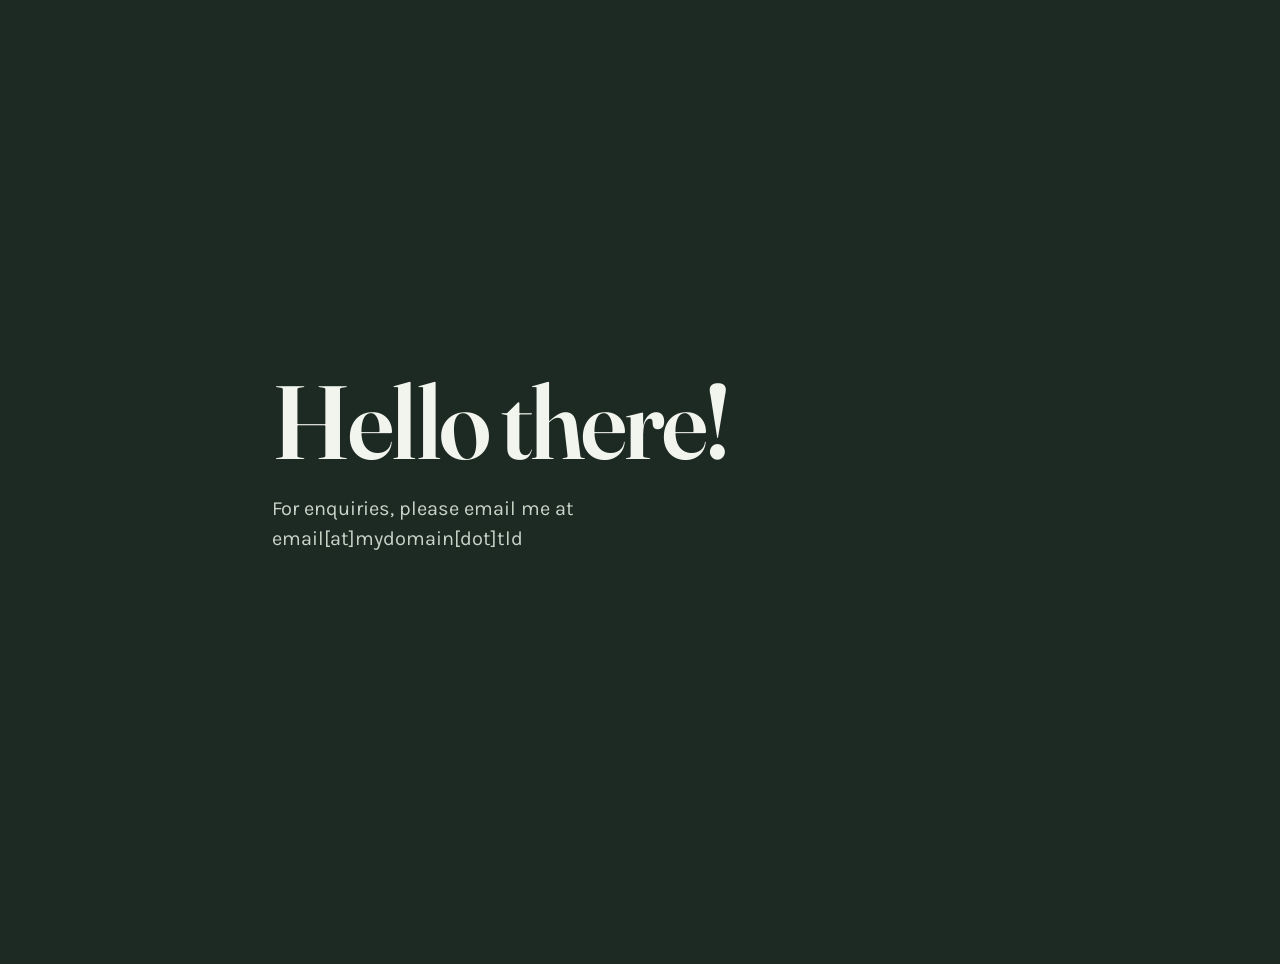
<file: index.html>
<!DOCTYPE html>
<html lang="en">
<head>
<meta charset="utf-8">
<meta name="viewport" content="width=device-width, initial-scale=1">
<title>Your Name</title>
<meta name="description" content="Personal site of Your Name: work and food writing.">
<link href="https://fonts.googleapis.com/css2?family=Fraunces:wght@600&family=Karla:wght@400;700&display=swap" rel="stylesheet">
<style>body{margin:0;font-family:"Karla",system-ui,sans-serif;line-height:1.5}
.landing{min-height:100vh;min-height:100dvh;background:#1d2a23;color:#f2f4ee;display:flex;align-items:center;padding:2rem 1.5rem}
.landing .in{max-width:46rem;margin:0 auto;width:100%}
.landing h1{font-family:"Fraunces",Georgia,serif;font-weight:600;font-size:clamp(3rem,11vw,6.5rem);line-height:1;letter-spacing:-.03em;margin:0 0 1.25rem}
.landing p{font-size:1.25rem;max-width:30rem;color:#c9d4c9;margin:0 0 2.5rem}
.landing nav{display:flex;flex-wrap:wrap;gap:.75rem 2rem}
.landing nav a{color:#f2f4ee;text-decoration:none;font-size:1.15rem;border-bottom:2px solid #d98aa9;padding-bottom:.15rem}
.landing nav a:hover{color:#d98aa9}
.landing a:focus-visible{outline:3px solid #d98aa9;outline-offset:4px}</style>
</head>
<body>
<div class="landing"><div class="in">
<h1>Hello there!</h1>
<p>For enquiries, please email me at email[at]mydomain[dot]tld</p>
</div></div>
</body>
</html>
</file>
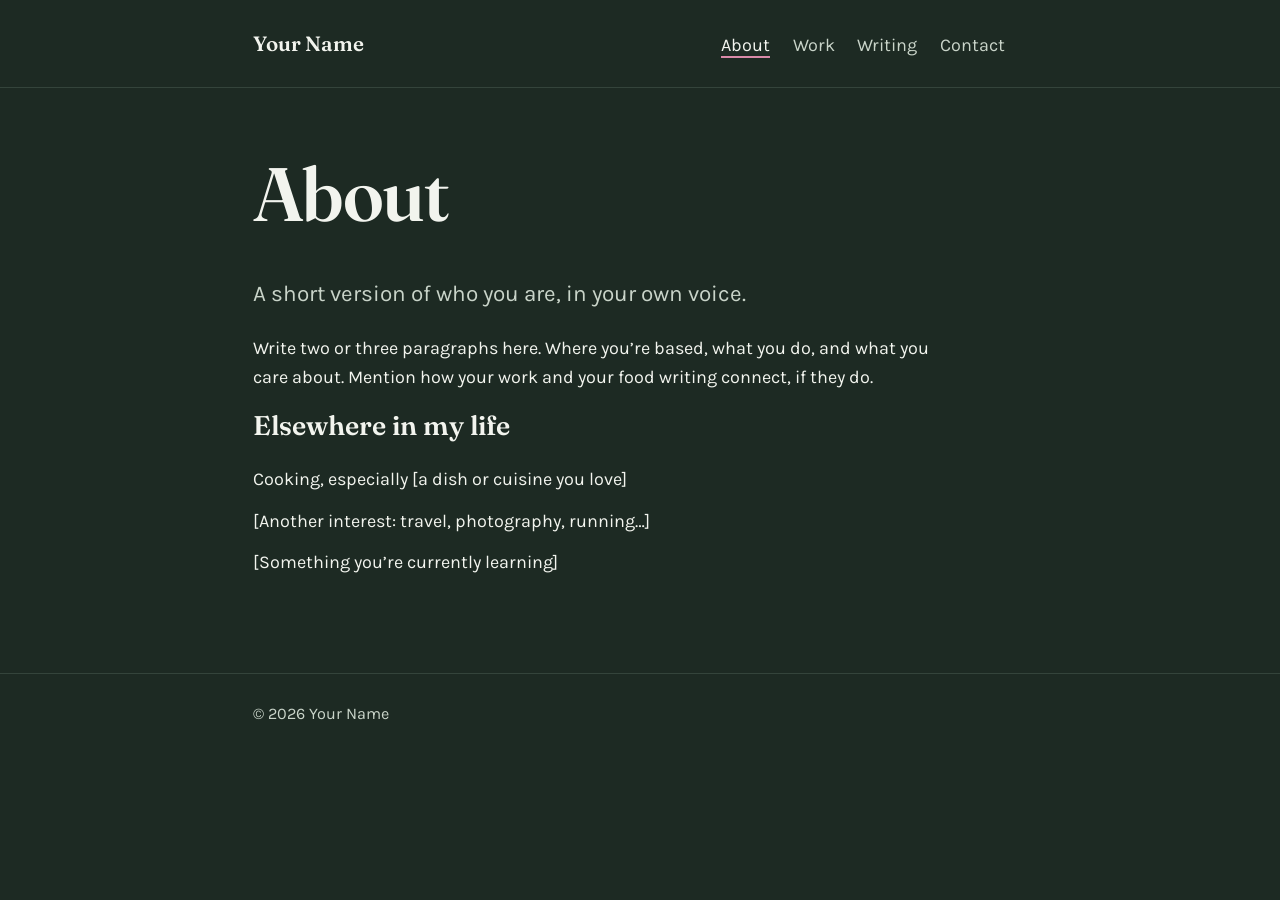
<file: about.html>
<!DOCTYPE html>
<html lang="en">
<head>
<meta charset="utf-8">
<meta name="viewport" content="width=device-width, initial-scale=1">
<title>About · Your Name</title>
<link href="https://fonts.googleapis.com/css2?family=Fraunces:wght@600&family=Karla:wght@400;700&display=swap" rel="stylesheet">
<link rel="stylesheet" href="style.css">
</head>
<body>
<header><div class="wrap"><a class="brand" href="/f-me">Your Name</a><nav aria-label="Main"><a href="about.html" aria-current="page">About</a><a href="work.html">Work</a><a href="writing.html">Writing</a><a href="contact.html">Contact</a></nav></div></header>
<main><div class="wrap">
<h1>About</h1>
<p class="lead">A short version of who you are, in your own voice.</p>
<p>Write two or three paragraphs here. Where you’re based, what you do, and what you care about. Mention how your work and your food writing connect, if they do.</p>
<h2>Elsewhere in my life</h2>
<ul class="plain">
<li>Cooking, especially [a dish or cuisine you love]</li>
<li>[Another interest: travel, photography, running…]</li>
<li>[Something you’re currently learning]</li>
</ul>
</div></main>
<footer><div class="wrap">© 2026 Your Name</div></footer>
</body>
</html>
</file>
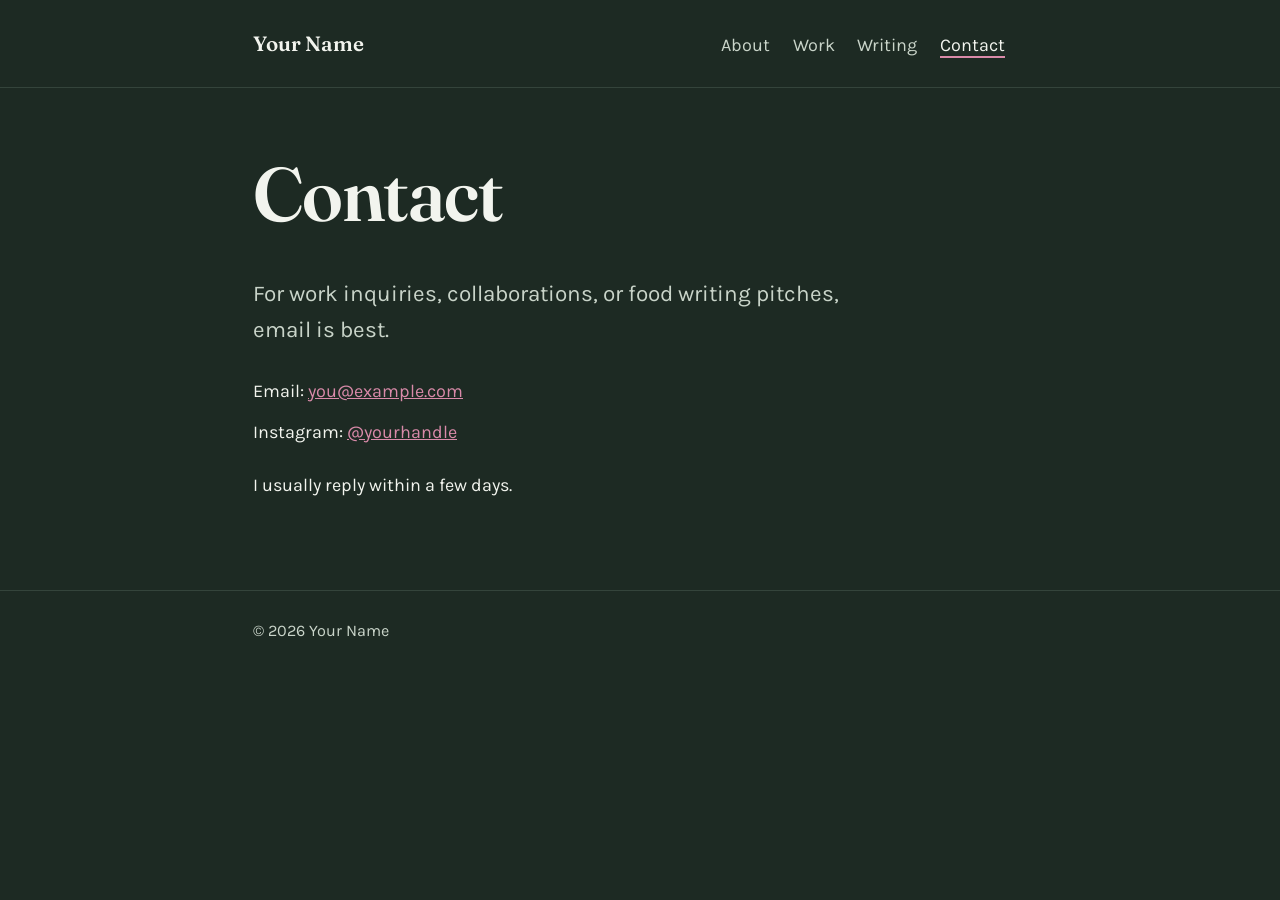
<file: contact.html>
<!DOCTYPE html>
<html lang="en">
<head>
<meta charset="utf-8">
<meta name="viewport" content="width=device-width, initial-scale=1">
<title>Contact · Your Name</title>
<link href="https://fonts.googleapis.com/css2?family=Fraunces:wght@600&family=Karla:wght@400;700&display=swap" rel="stylesheet">
<link rel="stylesheet" href="style.css">
</head>
<body>
<header><div class="wrap"><a class="brand" href="index.html">Your Name</a><nav aria-label="Main"><a href="about.html">About</a><a href="work.html">Work</a><a href="writing.html">Writing</a><a href="contact.html" aria-current="page">Contact</a></nav></div></header>
<main><div class="wrap">
<h1>Contact</h1>
<p class="lead">For work inquiries, collaborations, or food writing pitches, email is best.</p>
<ul class="plain">
<li>Email: <a href="mailto:you@example.com">you@example.com</a></li>
<li>Instagram: <a href="#">@yourhandle</a></li>
</ul>
<p>I usually reply within a few days.</p>
</div></main>
<footer><div class="wrap">© 2026 Your Name</div></footer>
</body>
</html>
</file>
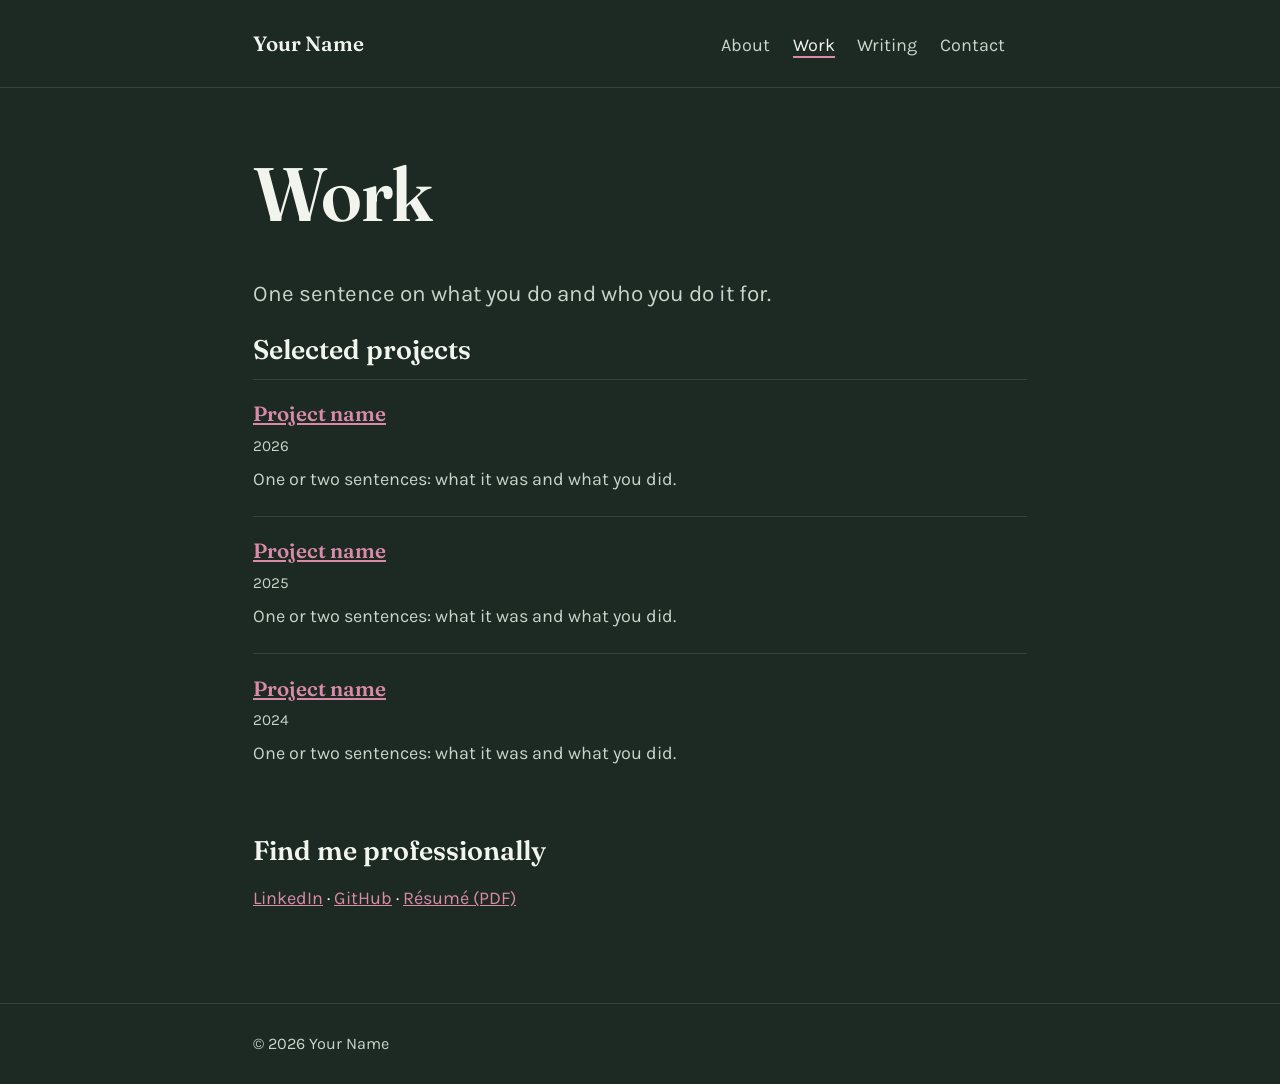
<file: work.html>
<!DOCTYPE html>
<html lang="en">
<head>
<meta charset="utf-8">
<meta name="viewport" content="width=device-width, initial-scale=1">
<title>Work · Your Name</title>
<link href="https://fonts.googleapis.com/css2?family=Fraunces:wght@600&family=Karla:wght@400;700&display=swap" rel="stylesheet">
<link rel="stylesheet" href="style.css">
</head>
<body>
<header><div class="wrap"><a class="brand" href="index.html">Your Name</a><nav aria-label="Main"><a href="about.html">About</a><a href="work.html" aria-current="page">Work</a><a href="writing.html">Writing</a><a href="contact.html">Contact</a></nav></div></header>
<main><div class="wrap">
<h1>Work</h1>
<p class="lead">One sentence on what you do and who you do it for.</p>
<h2>Selected projects</h2>
<div class="item"><h3><a href="#">Project name</a></h3><span class="when">2026</span><p>One or two sentences: what it was and what you did.</p></div>
<div class="item"><h3><a href="#">Project name</a></h3><span class="when">2025</span><p>One or two sentences: what it was and what you did.</p></div>
<div class="item"><h3><a href="#">Project name</a></h3><span class="when">2024</span><p>One or two sentences: what it was and what you did.</p></div>
<h2 style="margin-top:2.5rem">Find me professionally</h2>
<p><a href="#">LinkedIn</a> · <a href="#">GitHub</a> · <a href="#">Résumé (PDF)</a></p>
</div></main>
<footer><div class="wrap">© 2026 Your Name</div></footer>
</body>
</html>
</file>
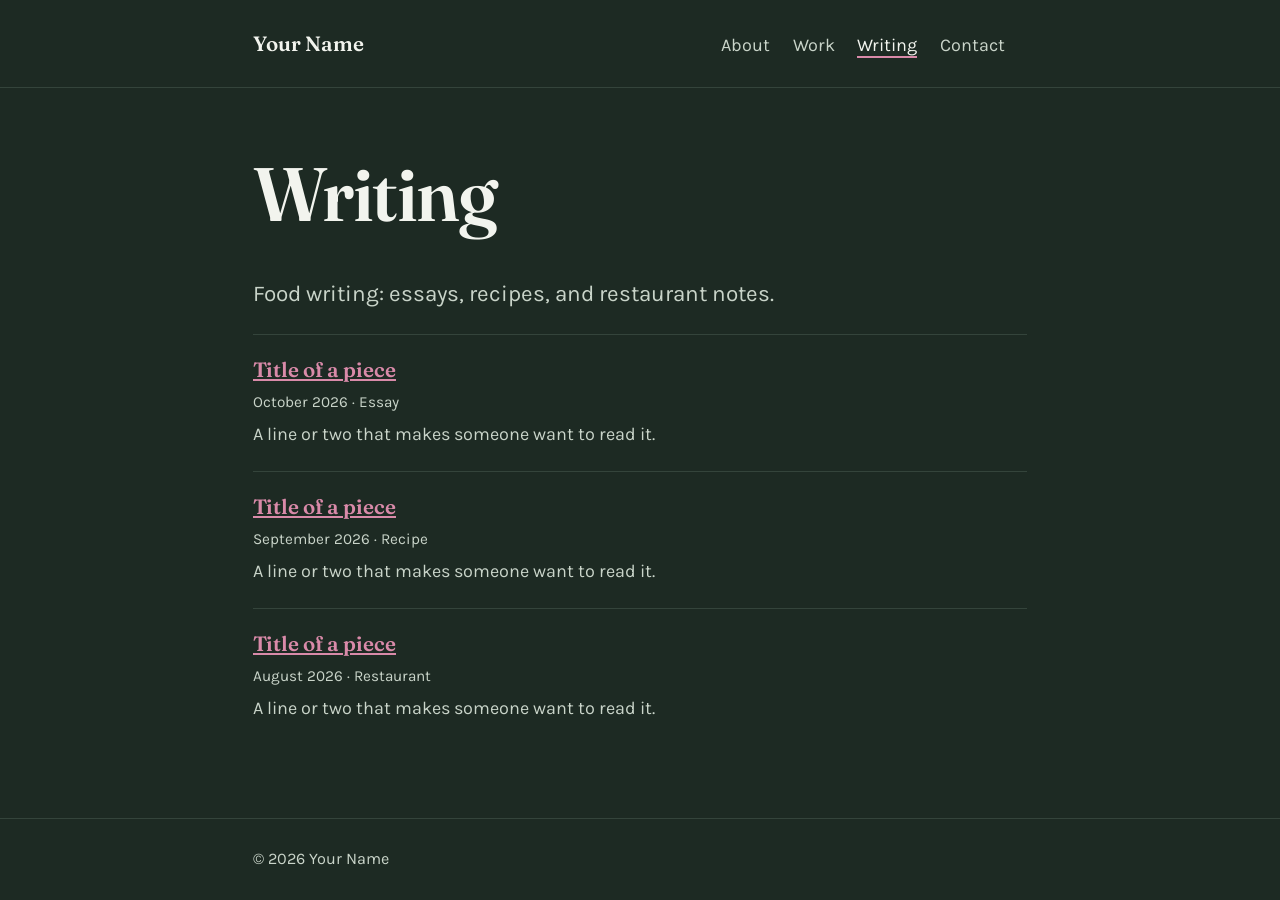
<file: writing.html>
<!DOCTYPE html>
<html lang="en">
<head>
<meta charset="utf-8">
<meta name="viewport" content="width=device-width, initial-scale=1">
<title>Writing · Your Name</title>
<link href="https://fonts.googleapis.com/css2?family=Fraunces:wght@600&family=Karla:wght@400;700&display=swap" rel="stylesheet">
<link rel="stylesheet" href="style.css">
</head>
<body>
<header><div class="wrap"><a class="brand" href="index.html">Your Name</a><nav aria-label="Main"><a href="about.html">About</a><a href="work.html">Work</a><a href="writing.html" aria-current="page">Writing</a><a href="contact.html">Contact</a></nav></div></header>
<main><div class="wrap">
<h1>Writing</h1>
<p class="lead">Food writing: essays, recipes, and restaurant notes.</p>
<div class="item"><h3><a href="#">Title of a piece</a></h3><span class="when">October 2026 · Essay</span><p>A line or two that makes someone want to read it.</p></div>
<div class="item"><h3><a href="#">Title of a piece</a></h3><span class="when">September 2026 · Recipe</span><p>A line or two that makes someone want to read it.</p></div>
<div class="item"><h3><a href="#">Title of a piece</a></h3><span class="when">August 2026 · Restaurant</span><p>A line or two that makes someone want to read it.</p></div>
</div></main>
<footer><div class="wrap">© 2026 Your Name</div></footer>
</body>
</html>
</file>
<file: style.css>
:root{--bg:#1d2a23;--ink:#f2f4ee;--muted:#c9d4c9;--accent:#d98aa9;--line:#34443b;--panel:#26362d}
*{box-sizing:border-box}
html{font-size:18px}
body{margin:0;background:var(--bg);color:var(--ink);font-family:"Karla",system-ui,sans-serif;line-height:1.6}
h1,h2,h3{font-family:"Fraunces",Georgia,serif;font-weight:600;line-height:1.15;margin:0 0 .5em}
h1{font-size:clamp(2.4rem,7vw,4.2rem);letter-spacing:-.02em}
h2{font-size:1.5rem}
h3{font-size:1.15rem;margin-bottom:.25em}
a{color:var(--accent)}
a:focus-visible{outline:3px solid var(--accent);outline-offset:3px}
.wrap{max-width:46rem;margin:0 auto;padding:0 1.5rem}
header{padding:1.5rem 0;border-bottom:1px solid var(--line)}
header .wrap{display:flex;flex-wrap:wrap;gap:.75rem 2rem;align-items:baseline;justify-content:space-between}
.brand{font-family:"Fraunces",Georgia,serif;font-weight:600;text-decoration:none;color:var(--ink);font-size:1.15rem}
nav a{margin-right:1.25rem;color:var(--muted);text-decoration:none}
nav a:hover{color:var(--accent)}
nav a[aria-current="page"]{color:var(--ink);border-bottom:2px solid var(--accent)}
main{padding:3.5rem 0 4rem}
.lead{font-size:1.25rem;color:var(--muted);max-width:34rem}
p{max-width:38rem}
.doors{display:grid;grid-template-columns:1fr 1fr;gap:1.5rem;margin-top:3rem}
.door{display:block;padding:1.5rem;background:var(--panel);border-radius:6px;text-decoration:none;color:var(--ink)}
.door:hover h2{color:var(--accent)}
.door p{color:var(--muted);margin:0}
.item{padding:1.25rem 0;border-top:1px solid var(--line)}
.item p{margin:.25rem 0 0;color:var(--muted)}
.item .when{font-size:.85rem;color:var(--muted)}
ul.plain{list-style:none;padding:0}
ul.plain li{padding:.35rem 0}
footer{border-top:1px solid var(--line);padding:1.5rem 0;color:var(--muted);font-size:.9rem}
@media(max-width:600px){.doors{grid-template-columns:1fr}}
</file>
